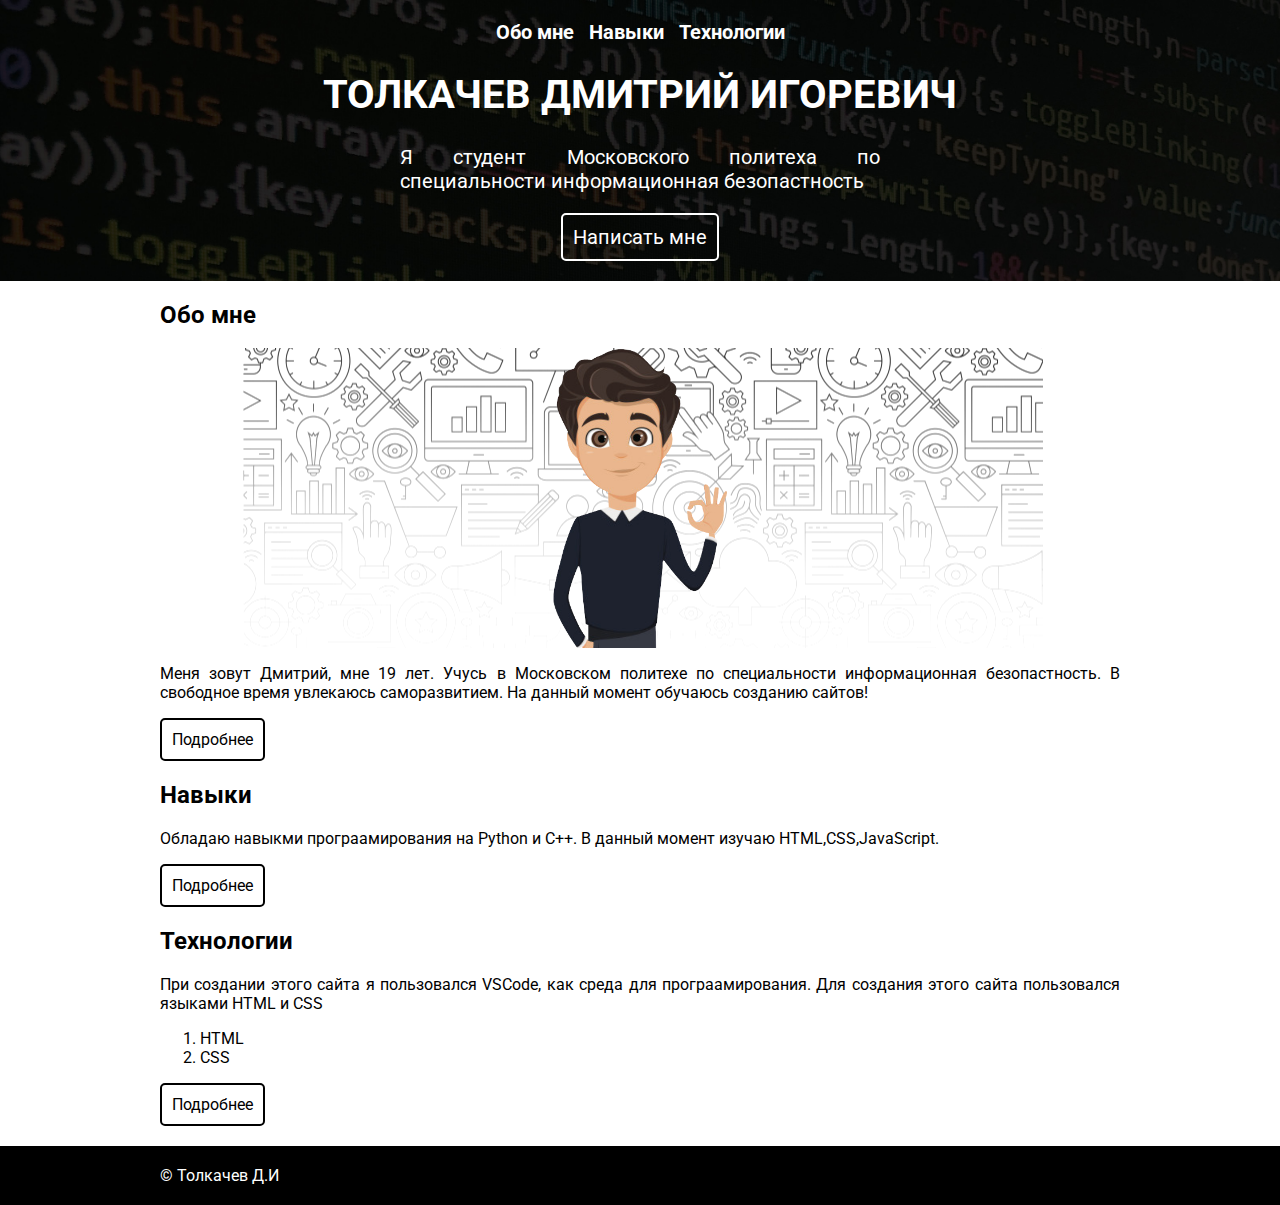
<file: lab1/index.html>
<!DOCTYPE html>
<html lang="ru">

<head>
    <meta charset="utf-8">
    <title>Веб-разработчик</title>
    <link rel="preconnect" href="https://fonts.googleapis.com">
    <link rel="preconnect" href="https://fonts.gstatic.com" crossorigin>
    <link href="https://fonts.googleapis.com/css2?family=Roboto:wght@400;700&display=swap" rel="stylesheet">
    <link rel="stylesheet" href="style.css">
</head>

<body>
    <header class="header">
        <div class="container">
            <nav class="main-menu">
                <ul>
                    <li><a href="#about">Обо мне</a></li>
                    <li><a href="#skills">Навыки</a></li>
                    <li><a href="#technologies">Технологии</a></li>
                </ul>
            </nav>
            <div class="text-center">
                <h1 class="text-upper">Толкачев Дмитрий Игоревич</h1>
                <p class="w-50 mx-auto">
                    Я студент Московского политеха по специальности информационная безопастность
                </p>

                <a class="btn btn-white" href="lighttw@mail.ru">Написать мне</a>
            </div>
        </div>
    </header>

    <main>
        <div class="container">
            <section id="about">
                <h2>Обо мне</h2>

                <figure class="avatar">
                    <img src="person.png" alt="Person">
                </figure>


                <p>
                    Меня зовут Дмитрий, мне 19 лет. Учусь в Московском политехе по специальности информационная безопастность. В свободное время увлекаюсь саморазвитием.
                    На данный момент обучаюсь созданию сайтов!
                </p>

                <a class="btn" href="about.html">Подробнее</a>
            </section>

            <section id="skills">
                <h2>Навыки</h2>

                <p>
                    Обладаю навыкми програамирования на Python и C++. В данный момент изучаю HTML,CSS,JavaScript.
                </p>
                <a class="btn" href="skills.html">Подробнее</a>
            </section>

            <section id="technologies">
                <h2>Технологии</h2>

                <p>
                    При создании этого сайта я пользовался VSCode, как среда для програамирования. Для создания этого сайта пользовался языками HTML и CSS
                </p>

                <ol>
                    <li>HTML</li>
                    <li>CSS</li>
                </ol>

                <a class="btn" href="technologies.html">Подробнее</a>
            </section>
        </div>

    </main>

    <footer class="footer">
        <div class="container">
            &copy; Толкачев Д.И
        </div>
    </footer>

</body>

</html>
</file>
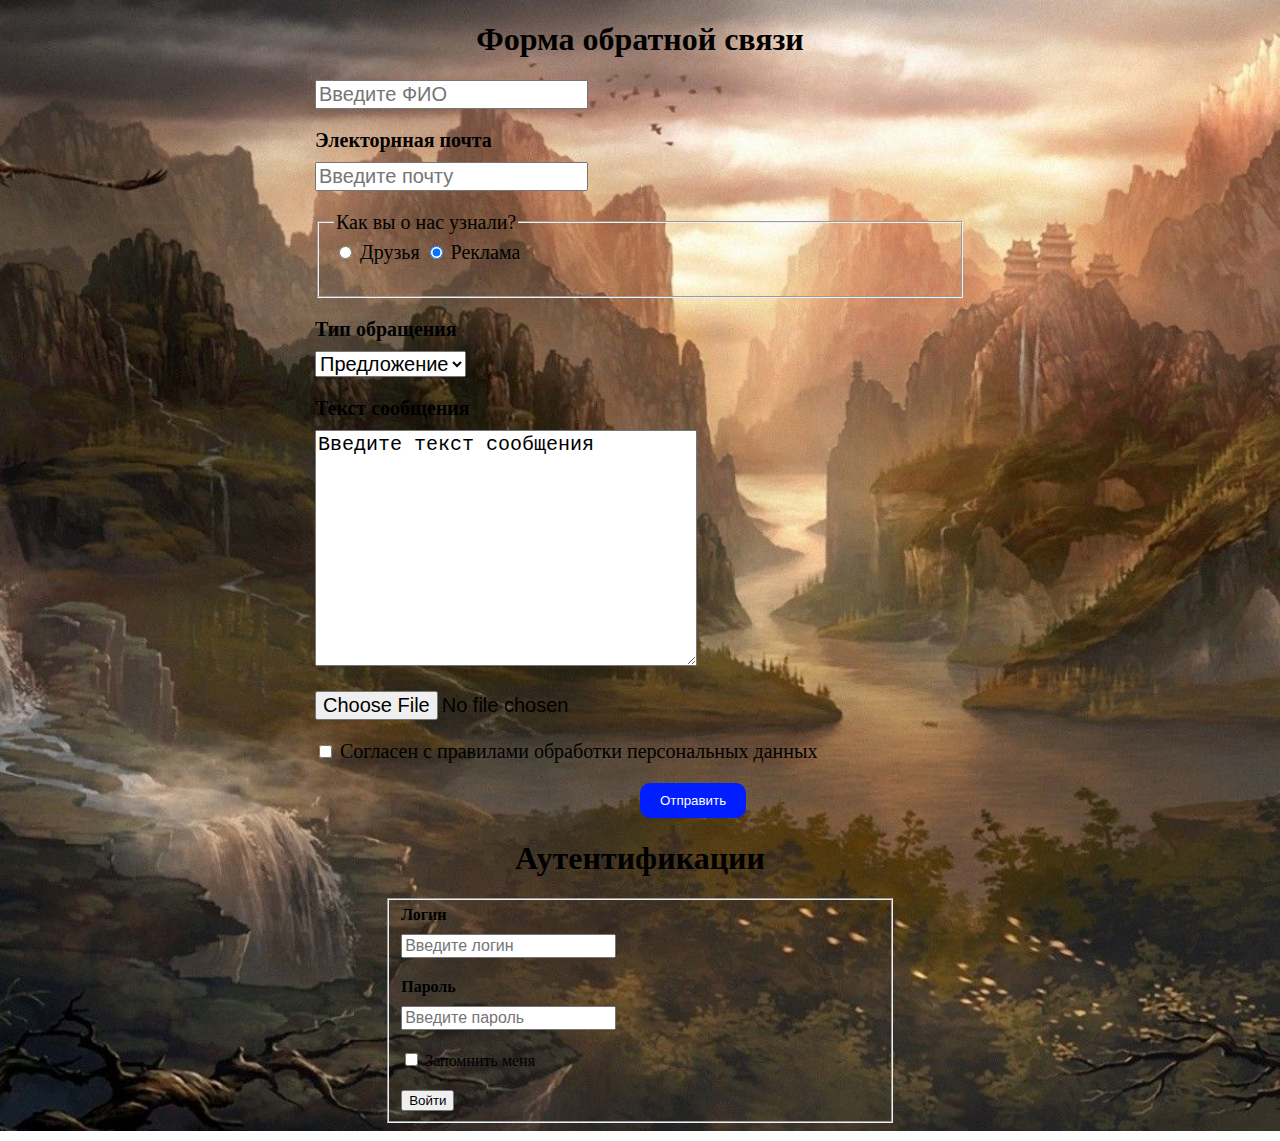
<file: lab2/index.html>
<!DOCTYPE html>
<html lang="ru">
<head>
    <link rel="stylesheet" href="style.css">
    <meta charset="UTF-8">
    <meta name="viewport" content="width=device-width, initial-scale=1.0">
    <title>Форма обратной связи</title>
</head>
<body class="background">

    <h1 class="text-center">Форма обратной связи</h1>
    <form method="post" action="https://httpbin.org/post" enctype="multipart/form-data">
        <div class="container">
            <div class="form-group">
                <input type="text" id="fio" name="fio" placeholder="Введите ФИО">
            </div>
            <div class="form-group">
                <label class="label" for="email">Электорнная почта</label>
                <input type="email" id="email" name="email" required placeholder="Введите почту">
            </div>

            <fieldset class="form-group">
                <legend>Как вы о нас узнали?</legend>
                
                <div class="form-group">
                    <input type="radio" name="sorce" id="friends" value="friends" checked>
                    <label for="friends">Друзья</label>
                    <input type="radio" name="sorce" id="advert" value="advert" checked>
                    <label for="advert">Реклама</label>
                </div>

            </fieldset>
                <div class="form-group">
                    <label class="label" for="msg_t">Тип обращения</label>
                    <select name="msg_t" id="msg_t">
                        <option value="disadvantage">Жалоба</option>
                        <option value="advantage" selected>Предложение</option>
                    </select>
                </div>
                <div class="form-group">
                    <label class="label" for="message">Текст сообщения</label>
                    <textarea name="message" id="message" cols="30" rows="10">Введите текст сообщения</textarea>
                </div>
                <div class="form-group">
                    <label class="label" for="file"></label>
                    <input type="file" name="file" id="file">
                </div>
                <div class="form-group">
                    <input type="checkbox" name="agree" id="agree">
                    <label class="display-inline" for="agree">Согласен с правилами обработки персональных данных</label>
                </div>
            <button class="btn" type="submit">Отправить</button>
        </div>
    </form>

    <h1 class="text-center">Аутентификации</h1>
    <form method="post" action="https://httpbin.org/post" enctype="multipart/form-data">
        <fieldset class="auth_frame">

            <div class="form-group">
                <label class="label" for="login">Логин</label>
                <input type="text" id="login" name="login" placeholder="Введите логин">
            </div>

            <div class="form-group">
                <label class="label" for="password">Пароль</label>
                <input type="password" id="password" name="password" required placeholder="Введите пароль">
            </div>

            <div class="form-group">
                <input type="checkbox" name="agree" id="agree">
                <label class="display-inline" for="agree">Запомнить меня</label>
            </div>

            <button class="auth_botton" type="submit">Войти</button>
        </fieldset>
    </form>
</body>
</html>
</file>
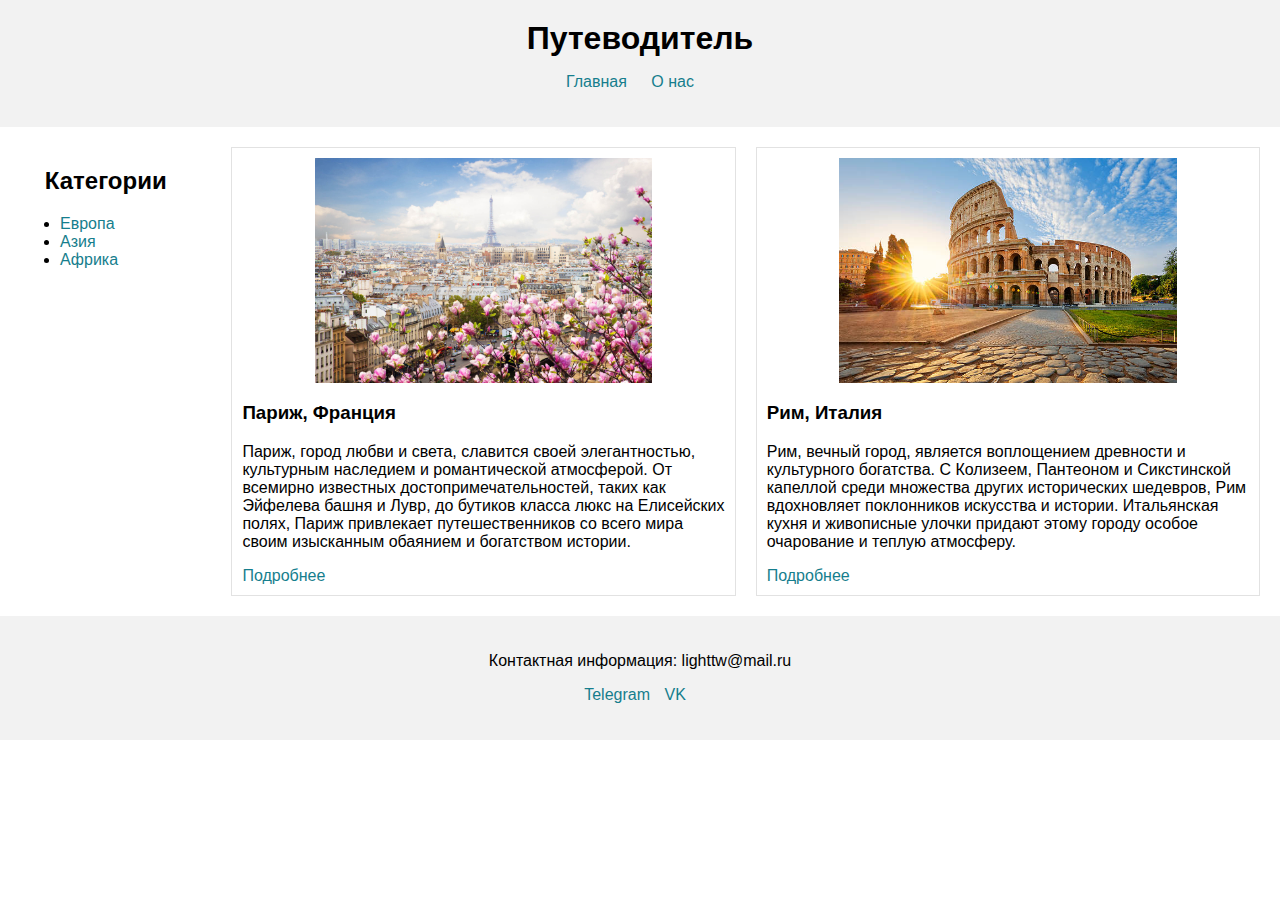
<file: lab3/index.html>
<!DOCTYPE html>
<html lang="ru">
<head>
    <meta charset="UTF-8">
    <meta name="viewport" content="width=device-width, initial-scale=1.0">
    <link rel="stylesheet" href="style.css">
    <link rel="stylesheet" media="print" href="print.css">
    <title>Путеводитель по удивительным местам мира</title>
</head>
<body>
    <header>
        <h1>Путеводитель</h1>
        <nav>
            <ul>
                <li><a href="index.html">Главная</a></li>
                <li><a href="about.html">О нас</a></li>
            </ul>
        </nav>
    </header>

    <div class="container">
        <aside>
            <h2>Категории</h2>
            <ul>
                <li><a href="index.html">Европа</a></li>
                <li><a href="asia.html">Азия</a></li>
                <li><a href="africa.html">Африка</a></li>
            </ul>
        </aside>

        <main>
            <section class="place">
                <div class="image-container">
                    <img src="./images/place1.jpeg" alt="Место 1">
                </div>
                <h3>Париж, Франция</h3>
                <p>Париж, город любви и света, славится своей элегантностью, культурным наследием и романтической атмосферой. От всемирно известных достопримечательностей, таких как Эйфелева башня и Лувр, до бутиков класса люкс на Елисейских полях, Париж привлекает путешественников со всего мира своим изысканным обаянием и богатством истории.</p>
                <a href="https://ru.wikipedia.org/wiki/Париж">Подробнее</a>
            </section>

            <section class="place">
                <div class="image-container">
                    <img src="./images/place2.jpeg" alt="Место 2">
                </div>
                <h3>Рим, Италия</h3>
                <p>Рим, вечный город, является воплощением древности и культурного богатства. С Колизеем, Пантеоном и Сикстинской капеллой среди множества других исторических шедевров, Рим вдохновляет поклонников искусства и истории. Итальянская кухня и живописные улочки придают этому городу особое очарование и теплую атмосферу.</p>
                <a href="https://ru.wikipedia.org/wiki/Рим">Подробнее</a>
            </section>

        </main>
    </div>

    <footer>
        <p>Контактная информация: lighttw@mail.ru</p>
        <ul>
            <li><a href="https://t.me/lighttw">Telegram</a></li>
            <li><a href="https://vk.com/lighttw">VK</a></li>
        </ul>
    </footer>
</body>
</html>
</file>
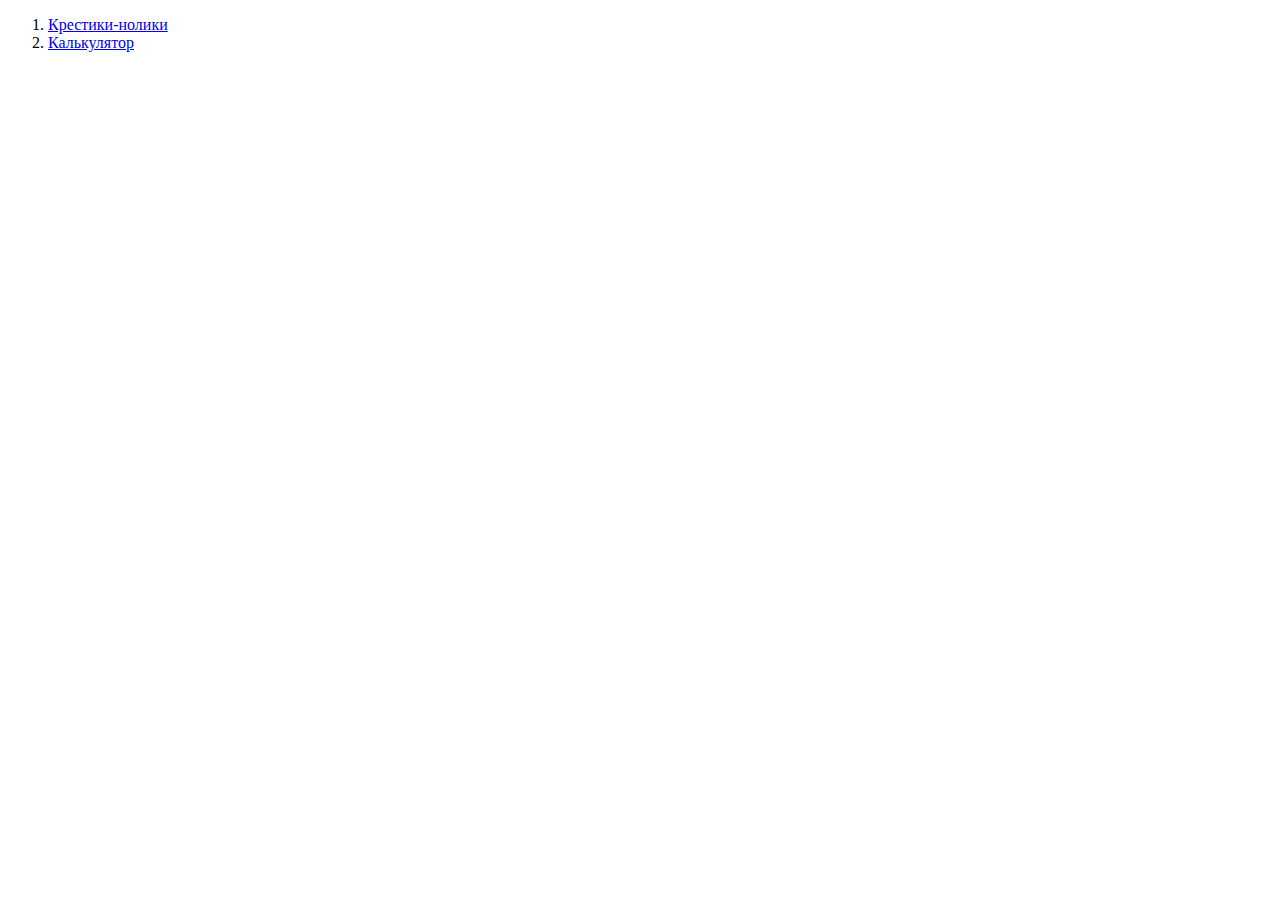
<file: lab4/index.html>
<!DOCTYPE html>
<html lang="ru">
<head>
    <meta charset="UTF-8">
    <meta name="viewport" content="width=device-width, initial-scale=1.0">
    <title>Лабораторная работа № 4 | ОВТ</title>
</head>
<body>
    <ol>
        <li>
            <a href="tic-tac-toe/index.html">Крестики-нолики</a>
        </li>
        <li>
            <a href="calc/index.html">Калькулятор</a>
        </li>
    </ol>
</body>
</html>
</file>
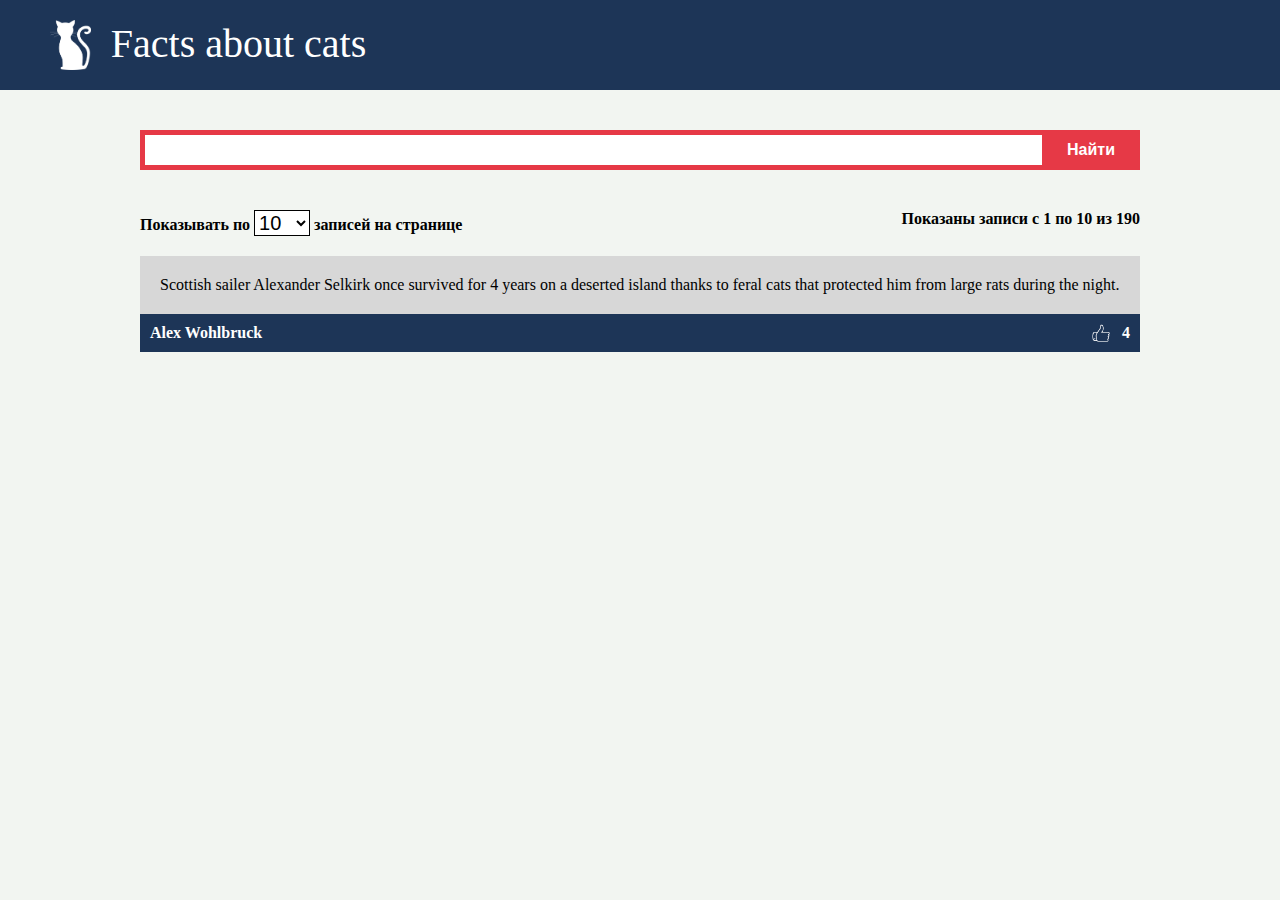
<file: lab5/index.html>
<!DOCTYPE html>
<html lang="en">
<head>
    <meta charset="UTF-8">
    <meta name="viewport" content="width=device-width, initial-scale=1.0">
    <title>Cats facts</title>
    <link rel="stylesheet" href="styles.css">
</head>
<body>
    <header class="header">
        <nav>
            <img class="logo" src="images/cat_white.png">
            <div class="title">Facts about cats</div>
        </nav>
    </header>
    <main>
        <div class="container">
            <div class="search-form">
                <input type="text" class="search-field">
                <button class="search-btn">Найти</button>
                <div class="autocomplete"></div>
            </div>
            
            
            <div class="pagination-info">
                <span>
                    Показывать по
                    <select name="per-page" class="per-page-btn">
                        <option>5</option>
                        <option selected>10</option>
                        <option>15</option>
                        <option>20</option>
                        <option>25</option>
                        <option>50</option>
                        <option>100</option>
                    </select>
                    записей на странице
                </span>
                <span class="current-interval-info">
                    Показаны записи с <span class="current-interval-start">1</span> по <span class="current-interval-end">10</span> из <span class="total-count">190</span>
                </span>
            </div>
            <div class="facts-list" data-url="http://cat-facts-api.std-900.ist.mospolytech.ru/facts">
                <div class="facts-list-item">
                    <div class="item-content">
                        Scottish sailer Alexander Selkirk once survived for 4 years on a deserted island thanks to feral cats that protected him
                        from large rats during the night.
                    </div>
                    <div class="item-footer">
                        <div class="author-name">
                            Alex Wohlbruck
                        </div>
                        <div class="upvotes">
                            4
                        </div>
                    </div>
                </div>
            </div>
            <div class="pagination">
                <!-- <button class="btn first-page-btn" data-page="1">Первая страница</button>
                <div class="pages-btn">
                    <button class="btn active" data-page="1">1</button>
                    <button class="btn" data-page="2">2</button>
                    <button class="btn" data-page="3">3</button>
                </div>
                <button class="btn last-page-btn">Последняя страница</button> -->
            </div>
        </div>
    </main>

    <script src="main.js" defer></script>
</body>
</html>
</file>
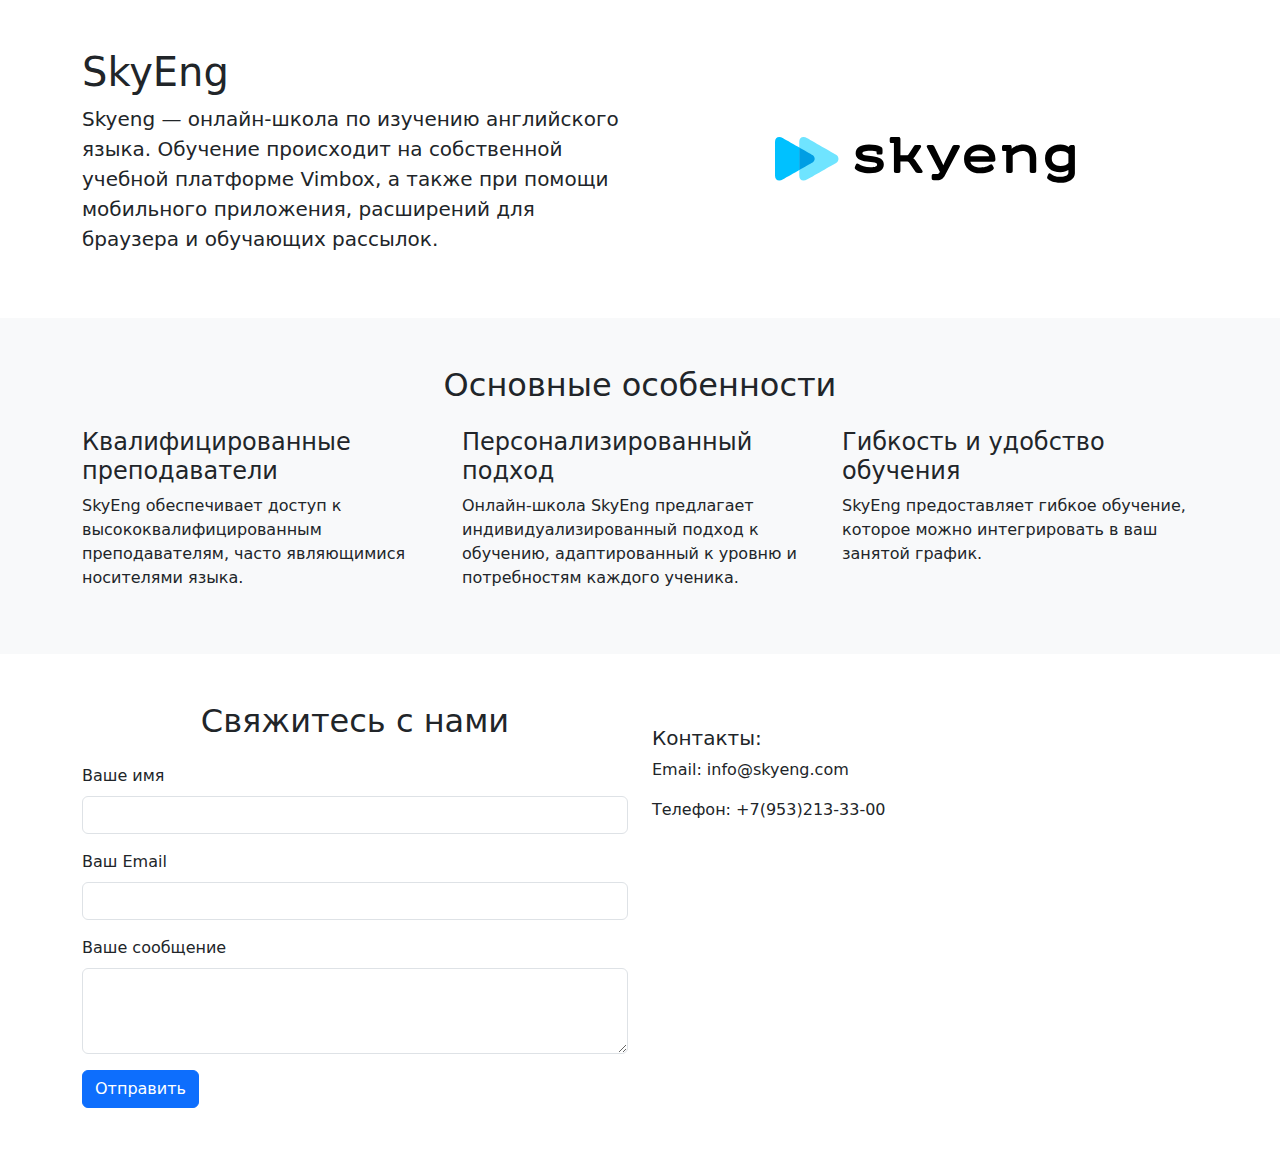
<file: lab6/index.html>
<!DOCTYPE html>
<html lang="ru">

<head>
    <meta charset="UTF-8">
    <meta name="viewport" content="width=device-width, initial-scale=1.0">
    <title>SkyEng</title>
    <link href="https://cdn.jsdelivr.net/npm/bootstrap@5.0.0-beta1/dist/css/bootstrap.min.css" rel="stylesheet">
</head>

<body>
    <section class="container my-5">
        <div class="row align-items-center">
            <div class="col-md-6 order-md-2 text-center">
                <img src="skyeng-logo-dark.svg" class="img-fluid" width="300" height="500" alt="Project Image">
            </div>
            <div class="col-md-6 order-md-1">
                <h1>SkyEng</h1>
                <p class="lead">Skyeng — онлайн-школа по изучению английского языка. Обучение происходит на собственной учебной платформе Vimbox, а также при помощи мобильного приложения, расширений для браузера и обучающих рассылок.</p>
            </div>
        </div>
    </section>

    <section class="bg-light py-5">
        <div class="container">
            <h2 class="text-center mb-4">Основные особенности</h2>
            <div class="row">
                <div class="col-md-4">
                    <h4>Квалифицированные преподаватели</h4>
                    <p>SkyEng обеспечивает доступ к высококвалифицированным преподавателям, часто являющимися носителями языка.</p>
                </div>
                <div class="col-md-4">
                    <h4>Персонализированный подход</h4>
                    <p>Онлайн-школа SkyEng предлагает индивидуализированный подход к обучению, адаптированный к уровню и потребностям каждого ученика.</p>
                </div>
                <div class="col-md-4">
                    <h4>Гибкость и удобство обучения</h4>
                    <p>SkyEng предоставляет гибкое обучение, которое можно интегрировать в ваш занятой график.</p>
                </div>
            </div>
        </div>
    </section>

    <section class="container my-5">
        <div class="row">
            <div class="col-md-6">
                <h2 class="text-center mb-4">Свяжитесь с нами</h2>
                <form>
                    <div class="mb-3">
                        <label for="name" class="form-label">Ваше имя</label>
                        <input type="text" class="form-control" id="name" required>
                    </div>
                    <div class="mb-3">
                        <label for="email" class="form-label">Ваш Email</label>
                        <input type="email" class="form-control" id="email" required>
                    </div>
                    <div class="mb-3">
                        <label for="message" class="form-label">Ваше сообщение</label>
                        <textarea class="form-control" id="message" rows="3" required></textarea>
                    </div>
                    <button type="submit" class="btn btn-primary">Отправить</button>
                </form>
            </div>
            <div class="col-md-6">
                <div class="mt-4">
                    <h5>Контакты:</h5>
                    <p>Email: info@skyeng.com</p>
                    <p>Телефон: +7(953)213-33-00</p>
                </div>
            </div>
        </div>
    </section>
    <script src="https://cdn.jsdelivr.net/npm/bootstrap@5.0.0-beta1/dist/js/bootstrap.bundle.min.js"></script>

</body>

</html>
</file>
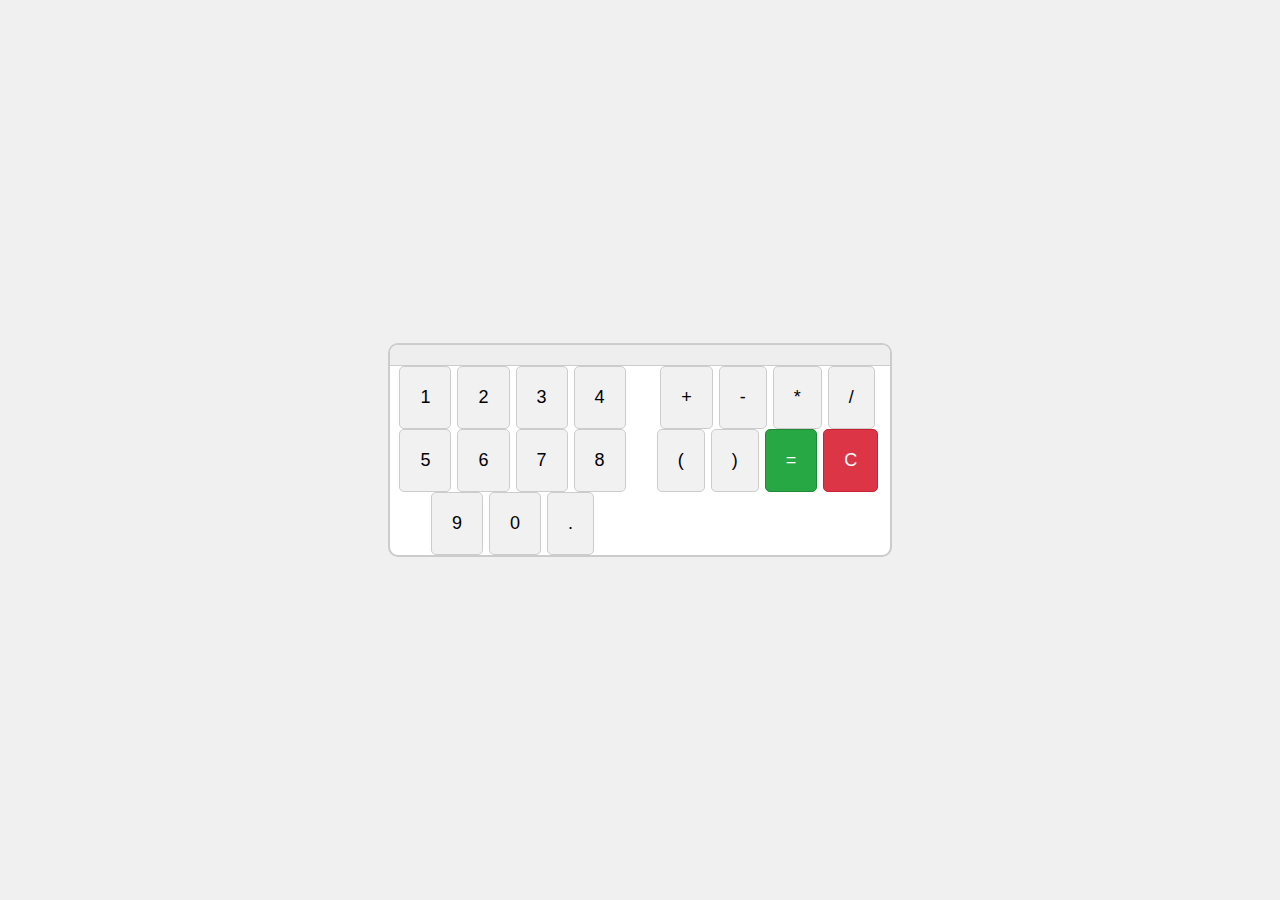
<file: lab4/calc/index.html>
<!DOCTYPE html>
<html lang="ru">
<head>
    <meta charset="UTF-8">
    <meta name="viewport" content="width=device-width, initial-scale=1.0">
    <meta http-equiv="X-UA-Compatible" content="ie=edge">
    <link href="https://fonts.googleapis.com/css2?family=Orbitron&display=swap" rel="stylesheet">
    <link href="https://fonts.googleapis.com/css2?family=Prompt&display=swap" rel="stylesheet">
    <link rel="stylesheet" href="style.css">
    <script src="main.js" defer></script>
    <title>Калькулятор</title>
</head>
<body>
    <main>
        <div class="calc-container">
            <div class="screen">
                <span></span>
            </div>
            <div class="buttons">
                <div class="digits">
                    <button class="key digit">1</button>
                    <button class="key digit">2</button>
                    <button class="key digit">3</button>
                    <button class="key digit">4</button>
                    <button class="key digit">5</button>
                    <button class="key digit">6</button>
                    <button class="key digit">7</button>
                    <button class="key digit">8</button>
                    <button class="key digit">9</button>
                    <button class="key digit">0</button>
                    <button class="key digit">.</button>
                </div>
                <div class="other">
                    <button class="key operation">+</button>
                    <button class="key operation">-</button>
                    <button class="key operation">*</button>
                    <button class="key operation">/</button>
                    <button class="key bracket">(</button>
                    <button class="key bracket">)</button>
                    <button class="key result">=</button>
                    <button class="key clear">C</button>
                </div>
            </div>
        </div>
    </main>
</body>
</html>
</file>
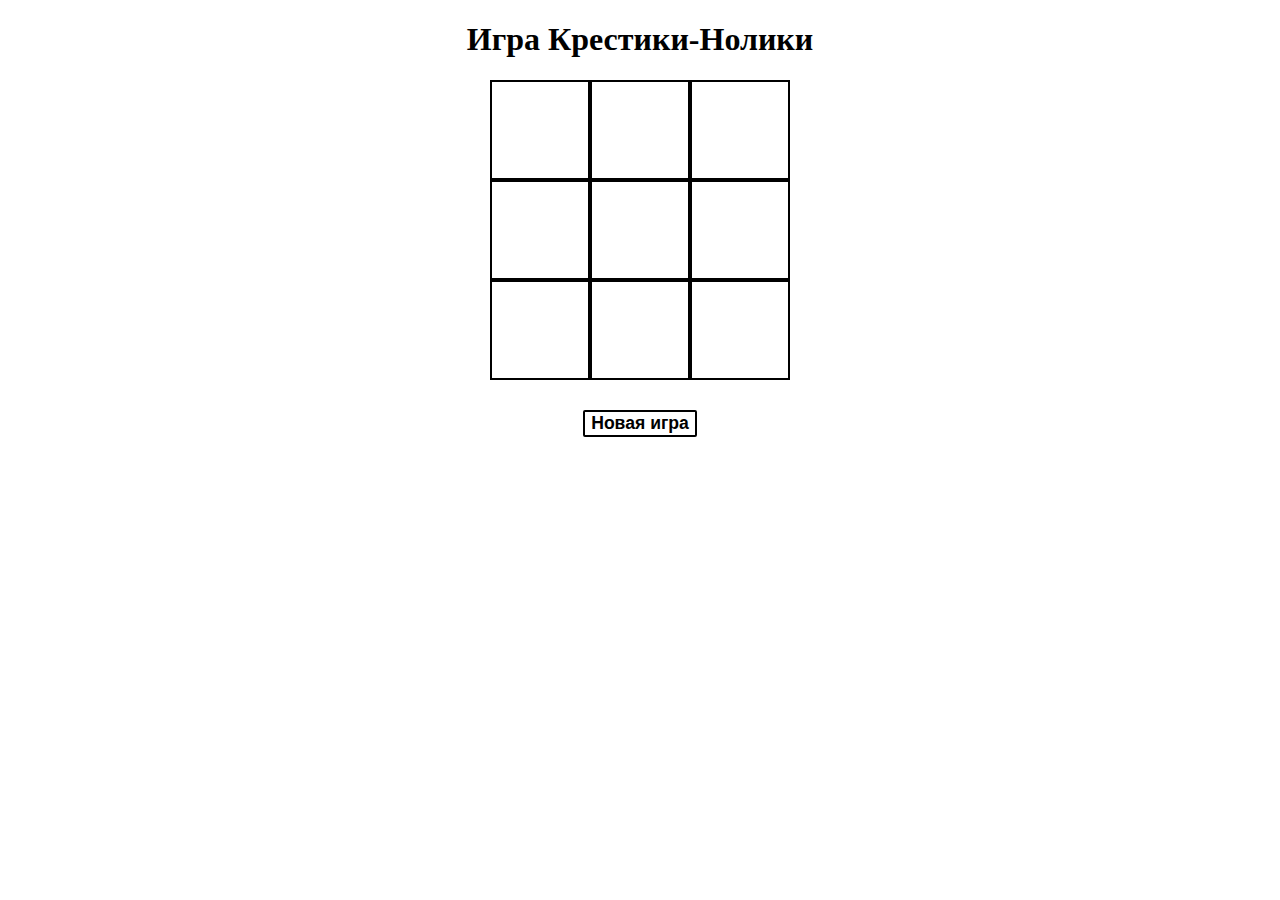
<file: lab4/tic-tac-toe/index.html>
<!DOCTYPE html>
<html lang="ru">
<head>
    <meta charset="UTF-8">
    <meta name="viewport" content="width=device-width, initial-scale=1.0">
    <title>Игра Крестики-Нолики</title>
    <link rel="stylesheet" href="style.css">
</head>
<body>
    <main>
        <div id="game">
            <h1>Игра Крестики-Нолики</h1>
            <div class="messages"></div>
            <div id="board"></div>
            <button class="btn1">Новая игра</button>
        </div>
    </main>
    <script src="main.js"></script>
</body>
</html>
</file>
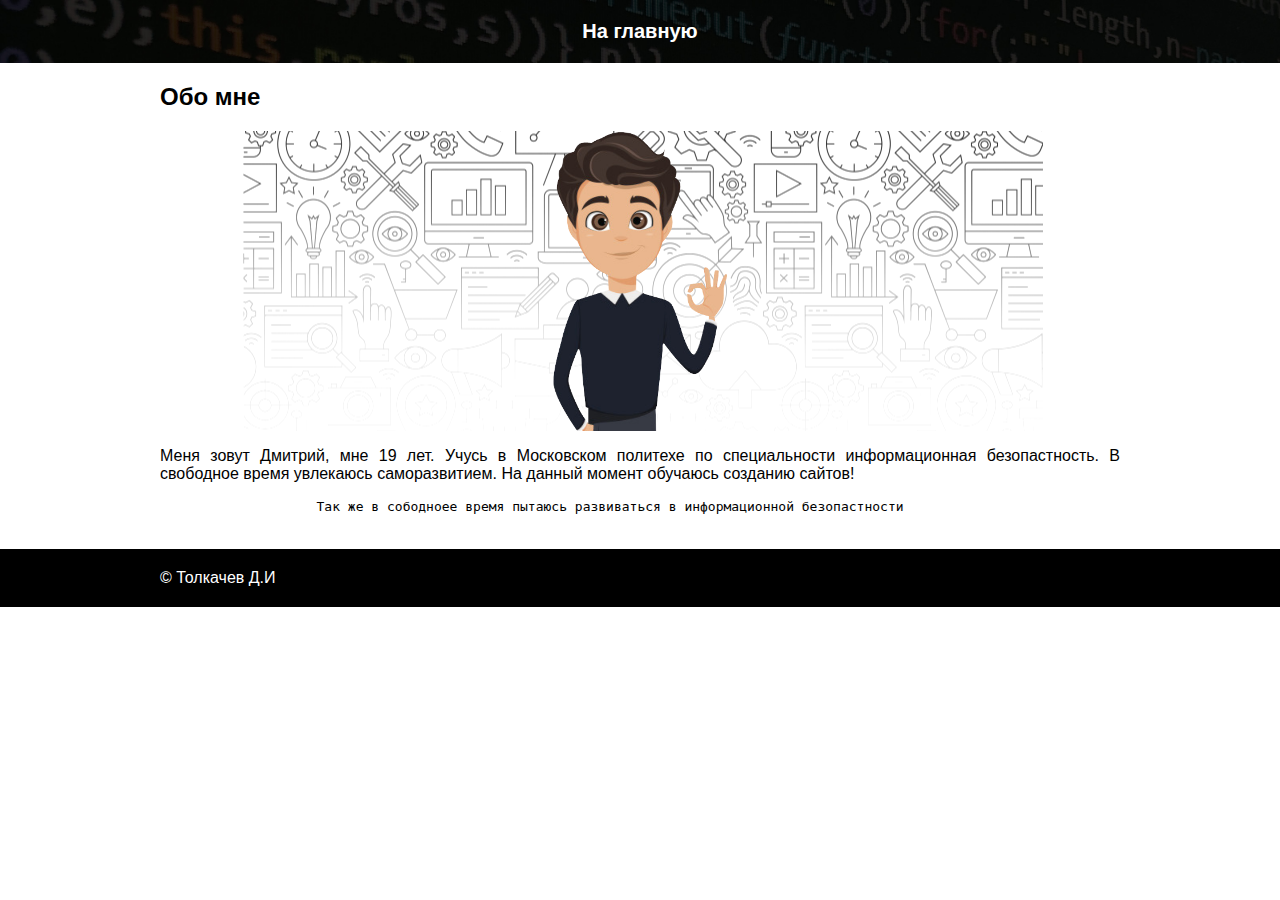
<file: lab1/about.html>
<!DOCTYPE html>
<html lang="ru">

<head>
    <meta charset="utf-8">
    <title>Веб-разработчик</title>
    <link rel="stylesheet" href="style.css">
</head>

<body>
    <header class="header">
        <div class="container">
            <nav class="main-menu">
                <ul>
                    <li><a href="index.html">На главную</a></li>
                </ul>
            </nav>
        </div>
    </header>

    <main>
        <div class="container">
            <section id="about">
                <h2>Обо мне</h2>

                <figure class="avatar">
                    <img src="person.png" alt="Person">
                </figure>


                <p>
                    Меня зовут Дмитрий, мне 19 лет. Учусь в Московском политехе по специальности информационная безопастность. В свободное время увлекаюсь саморазвитием.
                    На данный момент обучаюсь созданию сайтов!
                </p>

                <pre>
                    Так же в сободноее время пытаюсь развиваться в информационной безопастности    
                </pre>


            </section>

        </div>
    </main>

    <footer class="footer">
        <div class="container">
            &copy; Толкачев Д.И
        </div>
    </footer>
</body>

</html>
</file>
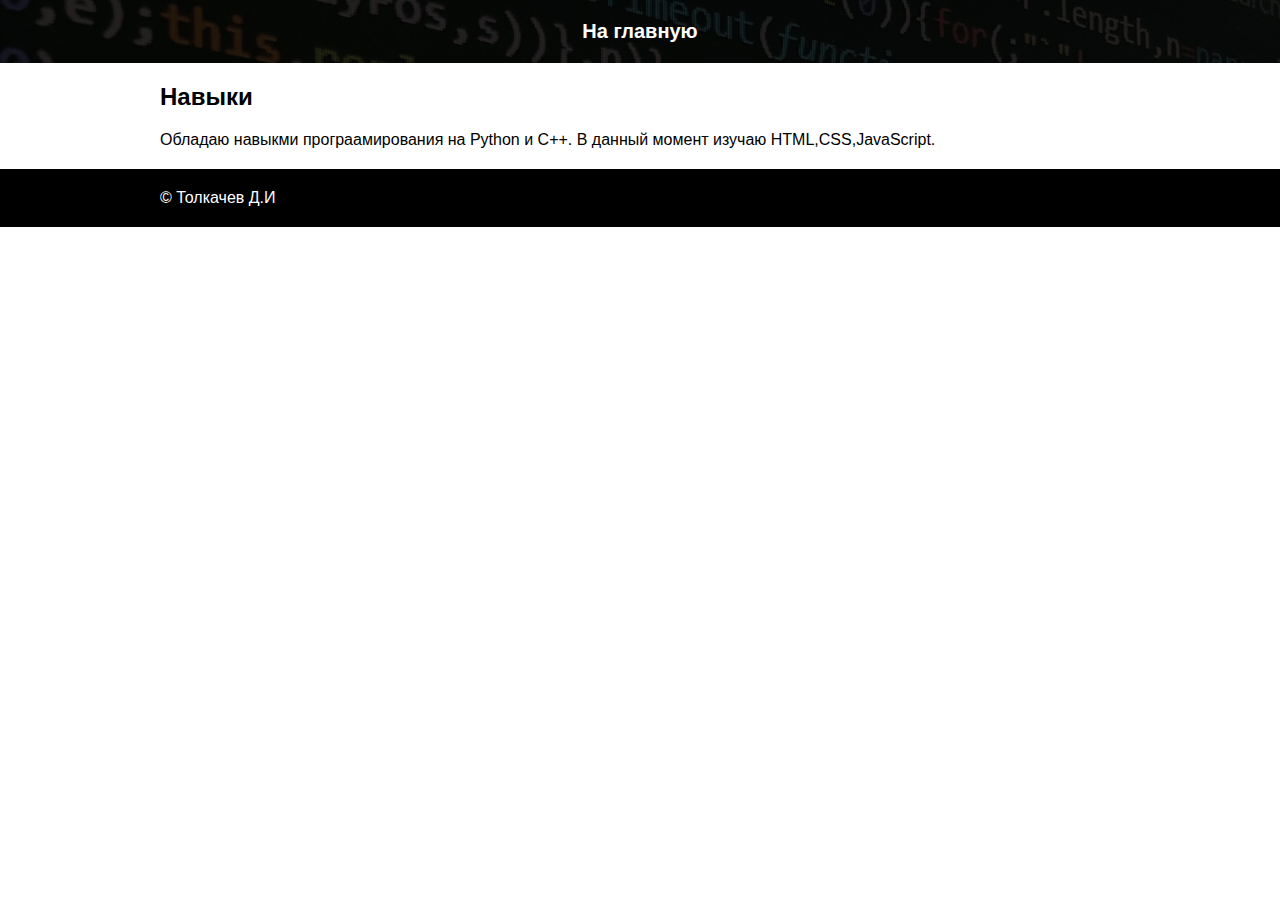
<file: lab1/skills.html>
<!DOCTYPE html>
<html lang="ru">

<head>
    <meta charset="utf-8">
    <title>Веб-разработчик</title>
    <link rel="stylesheet" href="style.css">
</head>

<body>
    <header class="header">
        <div class="container">
            <nav class="main-menu">
                <ul>
                    <li><a href="index.html">На главную</a></li>
                </ul>
            </nav>
        </div>
    </header>

    <main>
        <div class="container">

            <section id="skills">
                <h2>Навыки</h2>

                <p>
                    Обладаю навыкми програамирования на Python и C++. В данный момент изучаю HTML,CSS,JavaScript.
                </p>

            </section>
        </div>
    </main>

    <footer class="footer">
        <div class="container">
            &copy; Толкачев Д.И
        </div>
    </footer>
</body>

</html>
</file>
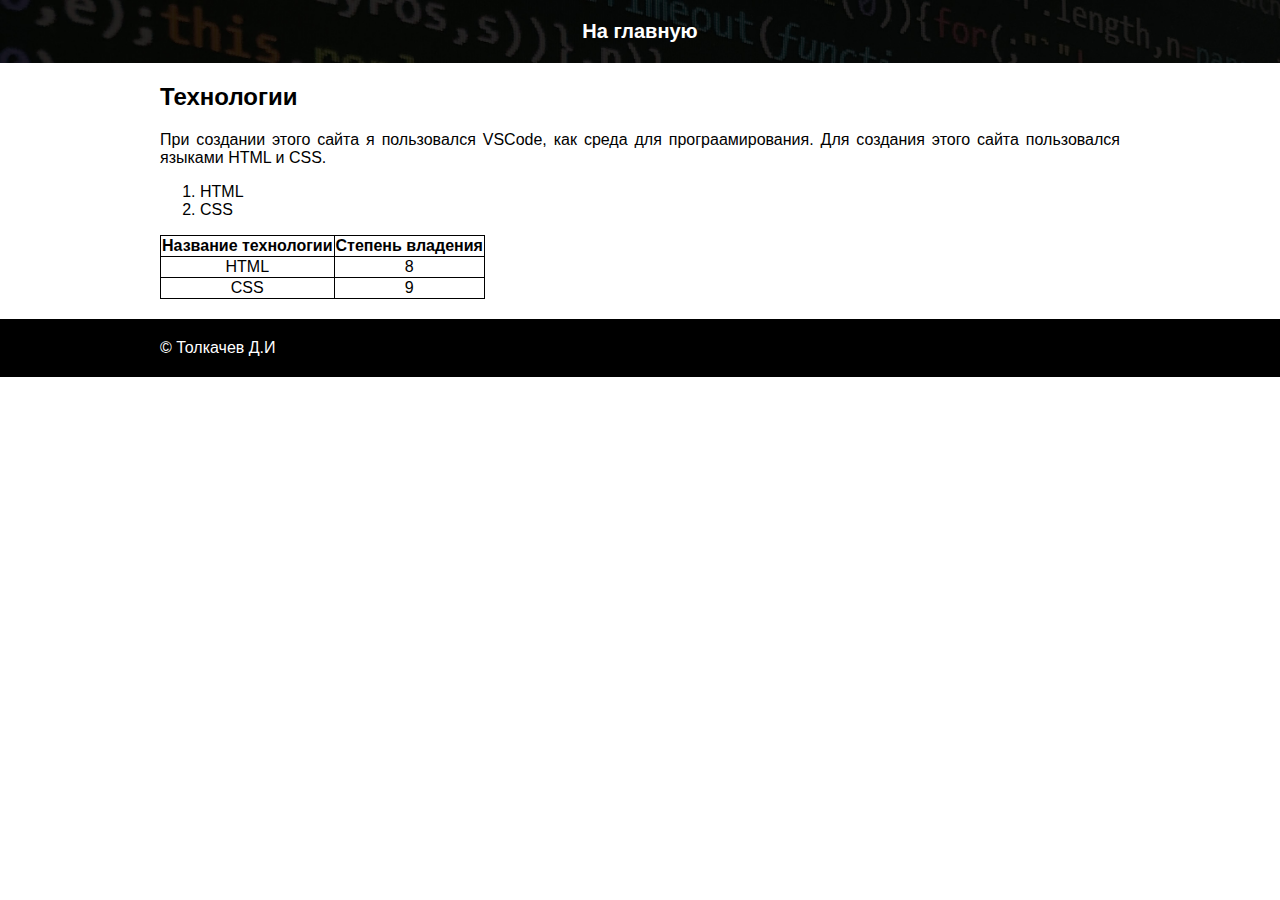
<file: lab1/technologies.html>
<!DOCTYPE html>
<html lang="ru">

<head>
    <meta charset="utf-8">
    <title>Веб-разработчик</title>
    <link rel="stylesheet" href="style.css">
</head>

<body>
    <header class="header">
        <div class="container">
            <nav class="main-menu">
                <ul>
                    <li><a href="index.html">На главную</a></li>
                </ul>
            </nav>
        </div>
    </header>

    <main>
        <div class="container">
            <section id="technologies">
                <h2>Технологии</h2>

                <p>
                    При создании этого сайта я пользовался VSCode, как среда для програамирования. Для создания этого сайта пользовался языками HTML и CSS.
                </p>

                <ol>
                    <li>HTML</li>
                    <li>CSS</li>
                </ol>

                <table>
                    <thead>
                        <tr>
                            <th>Название технологии</th>
                            <th>Степень владения</th>

                        </tr>
                    </thead>
                    <tbody>
                        <tr>
                            <td>HTML</td>
                            <td>8</td>
                        </tr>
                        <tr>
                            <td>CSS</td>
                            <td>9</td>
                        </tr>
                    </tbody>
                </table>
            </section>
        </div>
    </main>

    <footer class="footer">
        <div class="container">
            &copy; Толкачев Д.И
        </div>
    </footer>
</body>

</html>
</file>
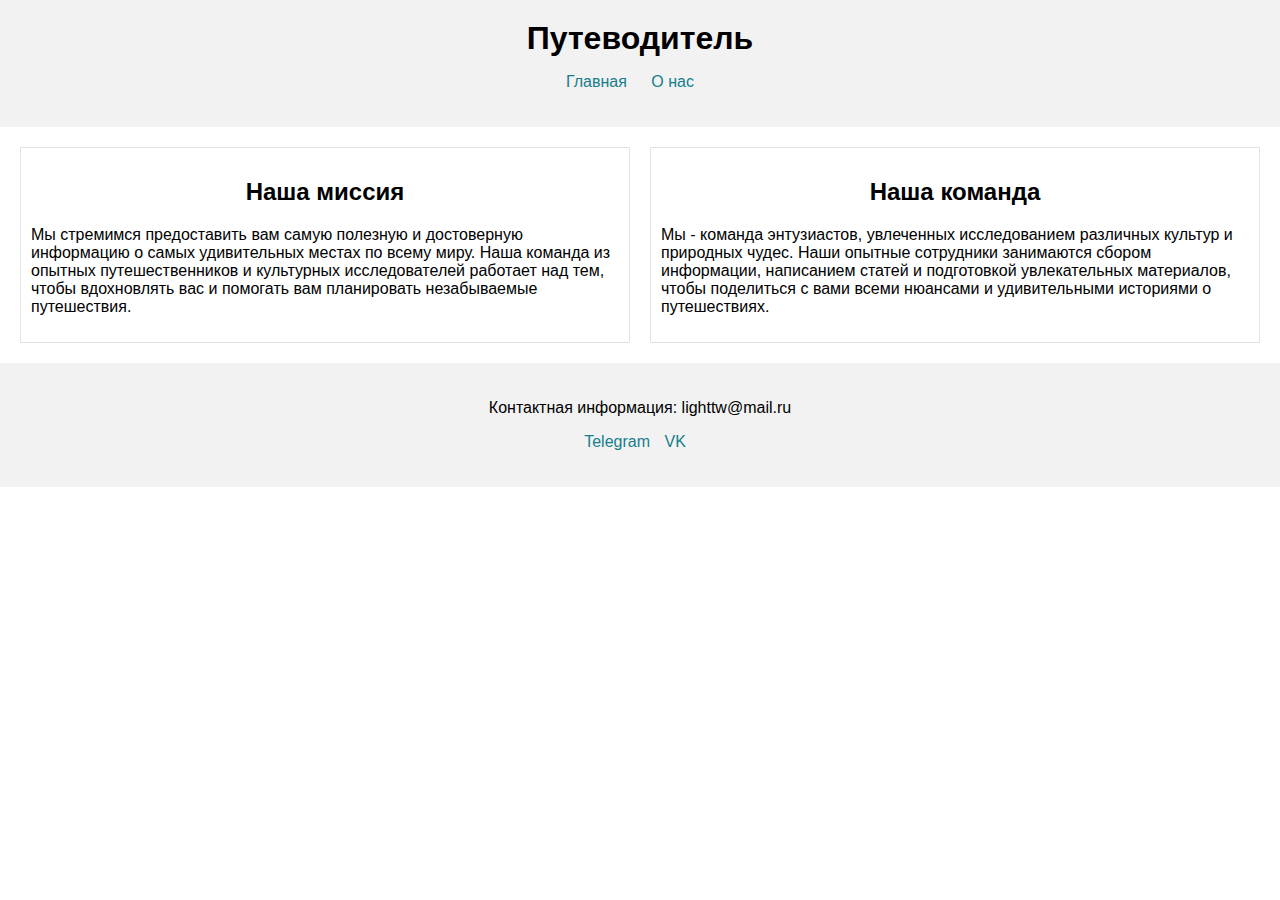
<file: lab3/about.html>
<!DOCTYPE html>
<html lang="ru">
<head>
    <meta charset="UTF-8">
    <meta name="viewport" content="width=device-width, initial-scale=1.0">
    <link rel="stylesheet" href="style.css">
    <link rel="stylesheet" media="print" href="print.css">
    <title>Путеводитель по удивительным местам мира</title>
</head>
<body>
    <header>
        <h1>Путеводитель</h1>
        <nav>
            <ul>
                <li><a href="index.html">Главная</a></li>
                <li><a href="about.html">О нас</a></li>
            </ul>
        </nav>
    </header>

    <div class="container">
        <main>
            <section class="place">
                <h2>Наша миссия</h2>
                <p>Мы стремимся предоставить вам самую полезную и достоверную информацию о самых удивительных местах по всему миру. Наша команда из опытных путешественников и культурных исследователей работает над тем, чтобы вдохновлять вас и помогать вам планировать незабываемые путешествия.</p>
            </section>

            <section class="place">
                <h2>Наша команда</h2>
                <p>Мы - команда энтузиастов, увлеченных исследованием различных культур и природных чудес. Наши опытные сотрудники занимаются сбором информации, написанием статей и подготовкой увлекательных материалов, чтобы поделиться с вами всеми нюансами и удивительными историями о путешествиях.</p>
            </section>

        </main>
    </div>

    <footer>
        <p>Контактная информация: lighttw@mail.ru</p>
        <ul>
            <li><a href="https://t.me/lighttw">Telegram</a></li>
            <li><a href="https://vk.com/lighttw">VK</a></li>
        </ul>
    </footer>
</body>
</html>
</file>
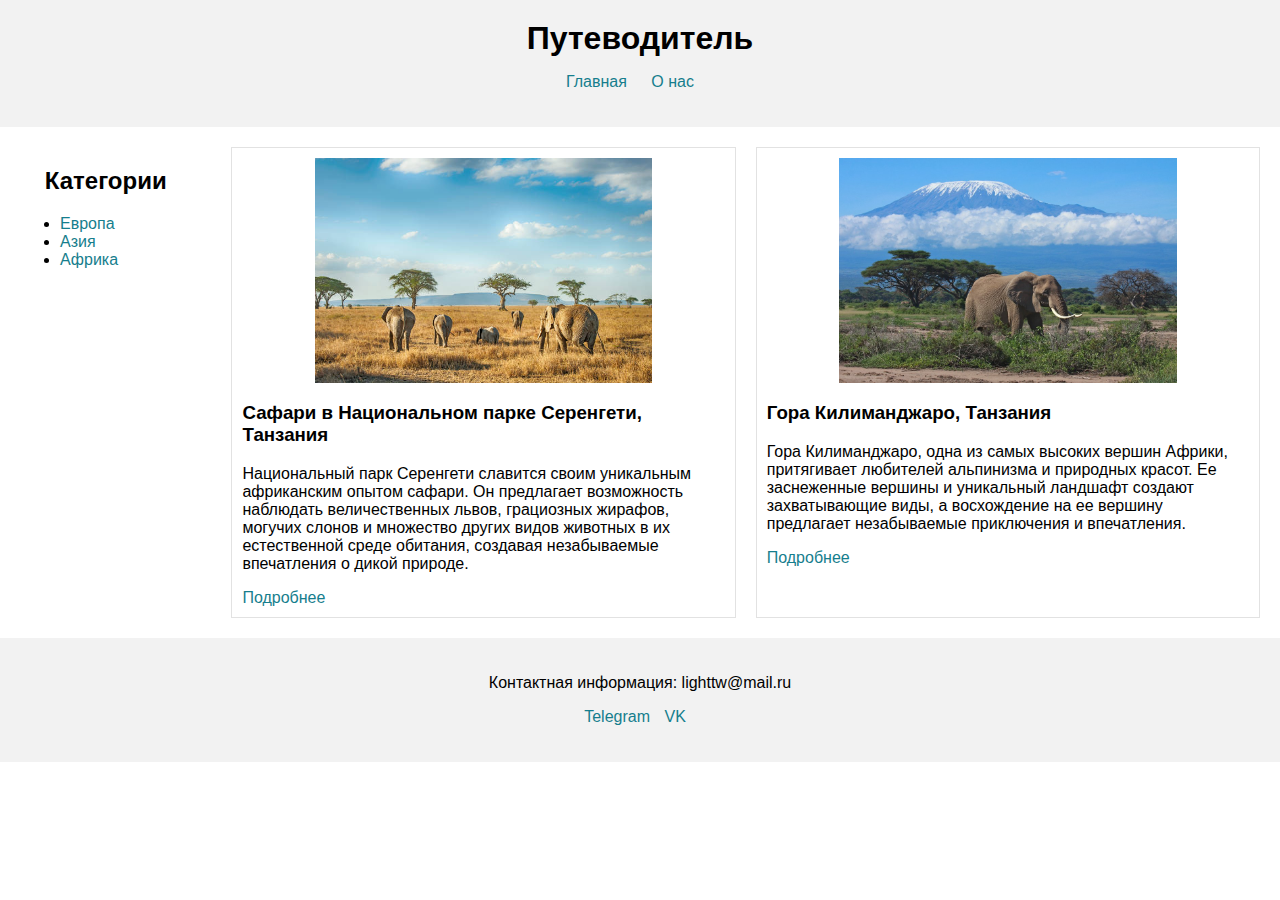
<file: lab3/africa.html>
<!DOCTYPE html>
<html lang="ru">
<head>
    <meta charset="UTF-8">
    <meta name="viewport" content="width=device-width, initial-scale=1.0">
    <link rel="stylesheet" href="style.css">
    <link rel="stylesheet" media="print" href="print.css">
    <title>Путеводитель по удивительным местам мира</title>
</head>
<body>
    <header>
        <h1>Путеводитель</h1>
        <nav>
            <ul>
                <li><a href="index.html">Главная</a></li>
                <li><a href="about.html">О нас</a></li>
            </ul>
        </nav>
    </header>

    <div class="container">
        <aside>
            <h2>Категории</h2>
            <ul>
                <li><a href="index.html">Европа</a></li>
                <li><a href="asia.html">Азия</a></li>
                <li><a href="africa.html">Африка</a></li>
            </ul>
        </aside>

        <main>
            <section class="place">
                <div class="image-container">
                    <img src="./images/place5.jpeg" alt="Место 5">
                </div>
                <h3>Сафари в Национальном парке Серенгети, Танзания</h3>
                <p>Национальный парк Серенгети славится своим уникальным африканским опытом сафари. Он предлагает возможность наблюдать величественных львов, грациозных жирафов, могучих слонов и множество других видов животных в их естественной среде обитания, создавая незабываемые впечатления о дикой природе.</p>
                <a href="https://ru.wikipedia.org/wiki/Серенгети_(национальный_парк)">Подробнее</a>
            </section>

            <section class="place">
                <div class="image-container">
                    <img src="./images/place6.jpeg" alt="Место 6">
                </div>
                <h3>Гора Килиманджаро, Танзания</h3>
                <p>Гора Килиманджаро, одна из самых высоких вершин Африки, притягивает любителей альпинизма и природных красот. Ее заснеженные вершины и уникальный ландшафт создают захватывающие виды, а восхождение на ее вершину предлагает незабываемые приключения и впечатления.</p>
                <a href="https://ru.wikipedia.org/wiki/Килиманджаро">Подробнее</a>
            </section>

        </main>
    </div>

    <footer>
        <p>Контактная информация: lighttw@mail.ru</p>
        <ul>
            <li><a href="https://t.me/lighttw">Telegram</a></li>
            <li><a href="https://vk.com/lighttw">VK</a></li>
        </ul>
    </footer>
</body>
</html>
</file>
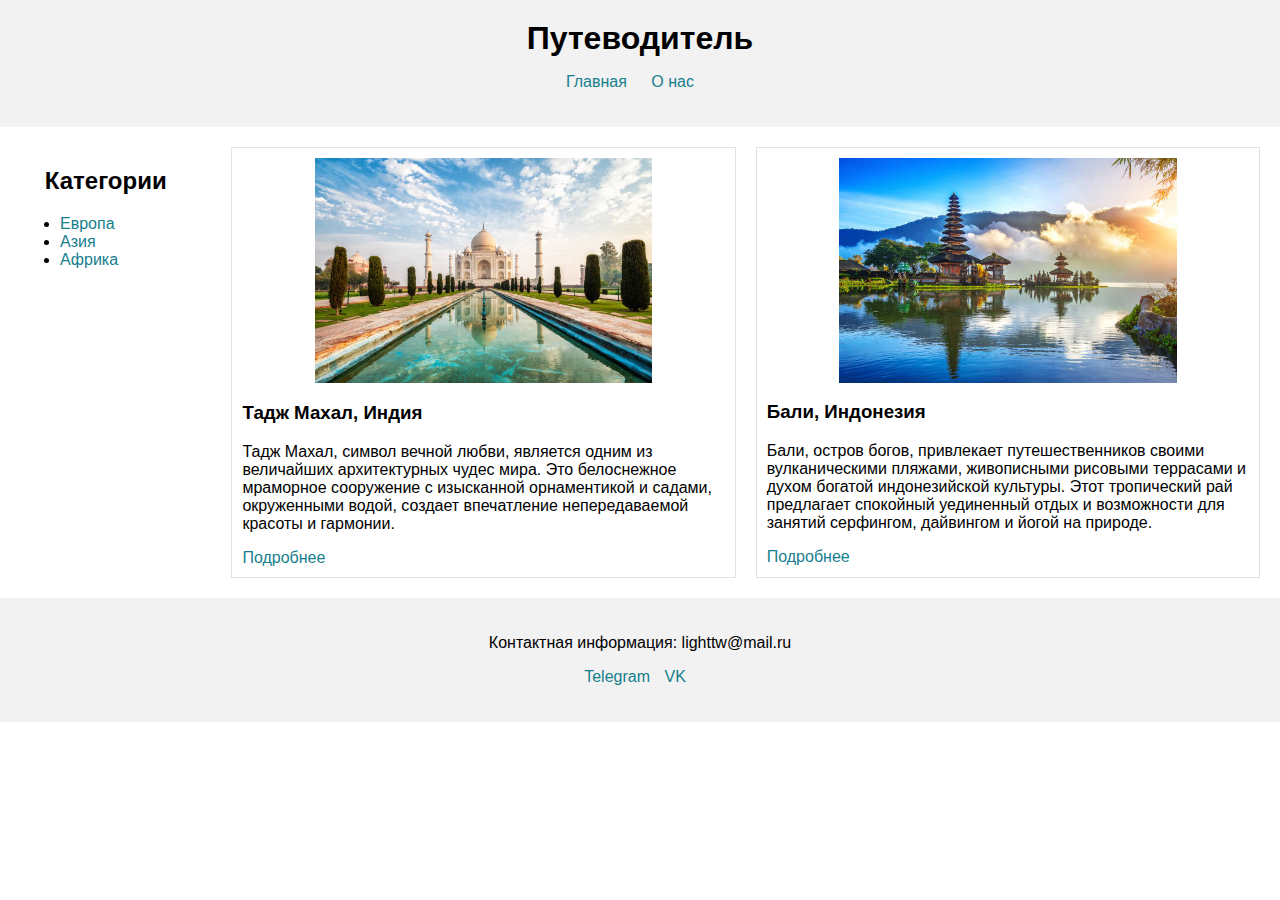
<file: lab3/asia.html>
<!DOCTYPE html>
<html lang="ru">
<head>
    <meta charset="UTF-8">
    <meta name="viewport" content="width=device-width, initial-scale=1.0">
    <link rel="stylesheet" href="style.css">
    <link rel="stylesheet" media="print" href="print.css">
    <title>Путеводитель по удивительным местам мира</title>
</head>
<body>
    <header>
        <h1>Путеводитель</h1>
        <nav>
            <ul>
                <li><a href="index.html">Главная</a></li>
                <li><a href="about.html">О нас</a></li>
            </ul>
        </nav>
    </header>

    <div class="container">
        <aside>
            <h2>Категории</h2>
            <ul>
                <li><a href="index.html">Европа</a></li>
                <li><a href="asia.html">Азия</a></li>
                <li><a href="africa.html">Африка</a></li>
            </ul>
        </aside>

        <main>
            <section class="place">
                <div class="image-container">
                    <img src="./images/place3.jpeg" alt="Место 3">
                </div>
                <h3>Тадж Махал, Индия</h3>
                <p>Тадж Махал, символ вечной любви, является одним из величайших архитектурных чудес мира. Это белоснежное мраморное сооружение с изысканной орнаментикой и садами, окруженными водой, создает впечатление непередаваемой красоты и гармонии.</p>
                <a href="https://ru.wikipedia.org/wiki/Тадж-Махал">Подробнее</a>
            </section>

            <section class="place">
                <div class="image-container">
                    <img src="./images/place4.jpeg" alt="Место 4">
                </div>
                <h3>Бали, Индонезия</h3>
                <p>Бали, остров богов, привлекает путешественников своими вулканическими пляжами, живописными рисовыми террасами и духом богатой индонезийской культуры. Этот тропический рай предлагает спокойный уединенный отдых и возможности для занятий серфингом, дайвингом и йогой на природе.</p>
                <a href="https://ru.wikipedia.org/wiki/Бали">Подробнее</a>
            </section>

        </main>
    </div>

    <footer>
        <p>Контактная информация: lighttw@mail.ru</p>
        <ul>
            <li><a href="https://t.me/lighttw">Telegram</a></li>
            <li><a href="https://vk.com/lighttw">VK</a></li>
        </ul>
    </footer>
</body>
</html>
</file>
<file: lab1/style.css>
body{
    margin: 0;
    font-family: 'Roboto', sans-serif;
}

.main-menu ul{
    margin: 0;
    list-style: none;
    padding: 0;
    text-align: center; 
}

.main-menu li{
    display: inline;
    margin-right: 10px;
}

.main-menu li:last-child{
    margin-right: 0;
}

.header{
    background-color: black;
    color: white;
    padding: 20px 0px;
    font-size: 1.25rem;
    background-image: url(background.jpg);
    background-size: cover;
    background-repeat: no-repeat;
}

.container{
    max-width: 75%;
    margin: 0 auto;
}

.main-menu a{
    text-decoration: none;
    color: white;
    font-weight: bold;
}

p {
    text-align: justify;
}

.footer {
    background-color: black;
    color: white;
    padding: 20px 0px;
    margin-top: 20px;
}

.avatar{
    height: 300px;
    text-align: center;
    background-image: url(background1.png);
    background-repeat: no-repeat;
    background-position: center;
}

.avatar img{
    height: 300px;   
}

.btn{
    text-decoration: none;
    color: black;
    border: 2px solid black;
    padding:  10px;
    display: inline-block;
    border-radius: 5px;
    transition: color 1s, border-color 1s;
}

.btn:hover {
    color: blue;
    border-color: blue;
}

.btn-white {
    color: white; /*!important - задает приоритет(лучше не использовать) */
    border-color: white;
}

table, th, td {
    border:  1px solid black;
}

table{
    border-collapse: collapse;
}

th, td{
    text-align: center;
}

.text-center {
    text-align: center;
}

.w-50 {
    width:  50%;
}

.mx-auto{
    margin-left: auto;
    margin-right: auto;
}

.text-upper{
    text-transform: uppercase;

}
</file>
<file: lab2/style.css>
.background {
    background-image: url(1.jpg);
    background-size: cover;
    background-repeat: no-repeat;  
    color: black;
}

.label {
    display: block;
    font-weight: bold;
    margin-bottom: 10px;
}

.display-inline {
    display: inline;
}

.container {
    font-size: 20px;
    max-width: 650px;
    margin: 0 auto;
}

.text-center {
    text-align: center;
}

input, textarea, select {
    font-size: inherit;
}

.form-group {
    margin-bottom: 20px;
}

.btn {
    border: none;
    background-color: rgb(0, 30, 255);
    color: white;
    padding: 10px 20px;
    border-radius: 10px;
    margin-left: 50%;
}


.auth_frame {
    margin-left: 30%;
    margin-right: 30%;
}
</file>
<file: lab3/style.css>
body {
    font-family: Arial, sans-serif;
    margin: 0;
    padding: 0;
}

header {
    background-color: #f2f2f2;
    text-align: center;
    padding: 20px 0;
}

h1 {
    margin: 0;
}

nav ul {
    list-style-type: none;
    padding: 0;
}

nav ul li {
    display: inline;
    margin-right: 20px;
}

.container {
    display: flex;
}

aside {
    flex: 0.5;
    padding: 20px;
}

main {
    flex: 3;
    display: flex;
    flex-wrap: wrap;
    gap: 20px;
    padding: 20px;
}

.place {
    flex: 1 0 300px;
    border: 1px solid #e2e2e2;
    padding: 10px;
}

footer {
    background-color: #f2f2f2;
    text-align: center;
    padding: 20px 0;
}

footer ul {
    padding: 0;
}

footer ul li {
    display: inline;
    margin-right: 10px;
}

a {
    text-decoration: none;
    color: #167e8d;   
}

.image-container {
    display: flex;
    justify-content: center; 
    align-items: center; 
  }
  
  .image-container img {
    max-width: 70%;
    max-height: 70%;
  }
  
h2 {
    text-align: center;
}
</file>
<file: lab3/print.css>
footer {
    display: none;
}
</file>
<file: lab5/styles.css>
body {
    margin: 0;
    background-color: #F2F5F1;
}

.header {
    background-color: #1d3557;
    color: white;
    font-size: 40px;
    padding: 20px;
    padding-left: 50px;
}

.header > nav {
    display: flex;
}

.title {
    margin-left: 20px;
}

.logo {
    max-height: 50px;
}

.container {
    max-width: 1000px;
    margin: 0 auto;
    padding: 0 20px;
}

.facts-list-item {
    margin-top: 20px;
    background-color: #d7d7d7;
}

.item-content {
    padding: 20px;
}

.item-footer {
    display: flex;
    padding: 10px;
    background-color: #1d3557;
    color: white;
    font-weight: bold;
}

.author-name {
    flex-grow: 1;
}

.upvotes {
    background-image: url('images/upvote_white.png');
    background-position: left;
    background-size: contain;
    background-repeat: no-repeat;
    padding-left: 30px;
}

.pagination-info {
    margin-top: 20px;
    font-weight: bold;
    display: flex;
}

.current-interval-info {
    margin-left: auto;
}

.per-page-btn {
    background-color: white;
    font-size: 20px;
    border: 1px solid black;
}

.pagination {
    display: flex;
    justify-content: space-between;
    margin: 40px 0;
    height: 40px;
}

.btn {
    background-color: #e63946;
    padding: 0 10px;
    font-size: 100%;
    font-weight: bold;
    color: white;
    outline: none;
    cursor: pointer;
    height: 100%;
    border: 5px solid #e63946;
    box-sizing: border-box;
}

.btn:hover {
    background-color: #F2F5F1;
    color: black;
}

.active {
    background-color: #F2F5F1;
    color: black;
}

.first-page-btn, .last-page-btn {
    width: 250px;
}

.pages-btns > button {
    margin-right: 5px;
}

.search-form {
    margin: 40px 0;
    display: flex;
}

.search-field {
    flex-grow: 1;
    height: 40px;
    border: 5px solid #e63946;
    box-sizing: border-box;
    padding: 0 20px;
    font-size: 100%;
    outline: none;
}

.search-btn {
    padding: 0 20px;
    font-size: 100%;
    font-weight: bold;
    background-color: #e63946;
    border: 5px solid #e63946;
    border-left: none;
    color: white;
    outline: none;
    cursor: pointer;
    box-sizing: border-box;
}

.search-btn:hover {
    background-color: #F2F5F1;
    color: black;
}

.autocomplete {
    position: absolute;
    width: calc(54% - 9px);
    max-height: 150px;
    overflow-y: auto;
    display: none;
    border: 1px solid #ccc;
    background-color: #fff;
    z-index: 1000;
    margin-top: 40px;
}

.autocomplete-item {
    padding: 10px;
    cursor: pointer;
    border-bottom: 1px solid #ccc;
}

.autocomplete-item:last-child {
    border-bottom: none;
}
</file>
<file: lab4/calc/style.css>
body {
    display: flex;
    align-items: center;
    justify-content: center;
    height: 100vh;
    margin: 0;
    font-family: 'Prompt', sans-serif;
    background-color: #f0f0f0;
}

main {
    text-align: center;
}

.calc-container {
    width: 500px;
    background-color: #fff;
    border: 2px solid #ccc;
    border-radius: 10px;
    overflow: hidden;
}

.screen {
    border-bottom: 1px solid #ccc;
    padding: 10px;
    background-color: #eee;
}

.buttons {
    display: grid;
    grid-template-columns: repeat(2, 1fr);
    gap: 10px;
}

.key {
    padding: 20px;
    font-size: 18px;
    cursor: pointer;
    background-color: #f1f1f1;
    border: 1px solid #ccc;
    border-radius: 5px;
}

.key:hover {
    background-color: #dcdcdc;
}

.result {
    background-color: #28a745;
    color: #fff;
    border: 1px solid #218838;
}

.clear {
    background-color: #dc3545;
    color: #fff;
    border: 1px solid #c82333;
}

.clear:hover {
    background-color: #c82333;
}
</file>
<file: lab4/tic-tac-toe/style.css>
#game {
    width: 500px;
    height: 500px;
    margin: auto;
    text-align: center;
}

#board {
    height: 300px;
    width: 300px;
    margin: auto;
    display: flex;
    flex-wrap: wrap;
}

.pole {
    height: 100px;
    width: 100px;
    margin: auto;
    box-sizing: border-box;
    border: 2px solid black;
    font-size: 80px;
}

.btn1 {
    text-decoration: none;
    border: 2px solid black;
    border-radius: 2px;
    background-color: white;
    font-size: 110%;
    font-weight: bold;
    margin-top: 30px;
}

.message {
    width: 40vw;
    border: 2px solid black;
    margin: 15px auto;
    padding: 5px;
}
.success{
    color: green;
    background-color: lightgreen;
    border-color: green;

}
.error{
    color: red;
    background-color: rgb(238, 186, 144);
    border-color: red;
}
</file>
